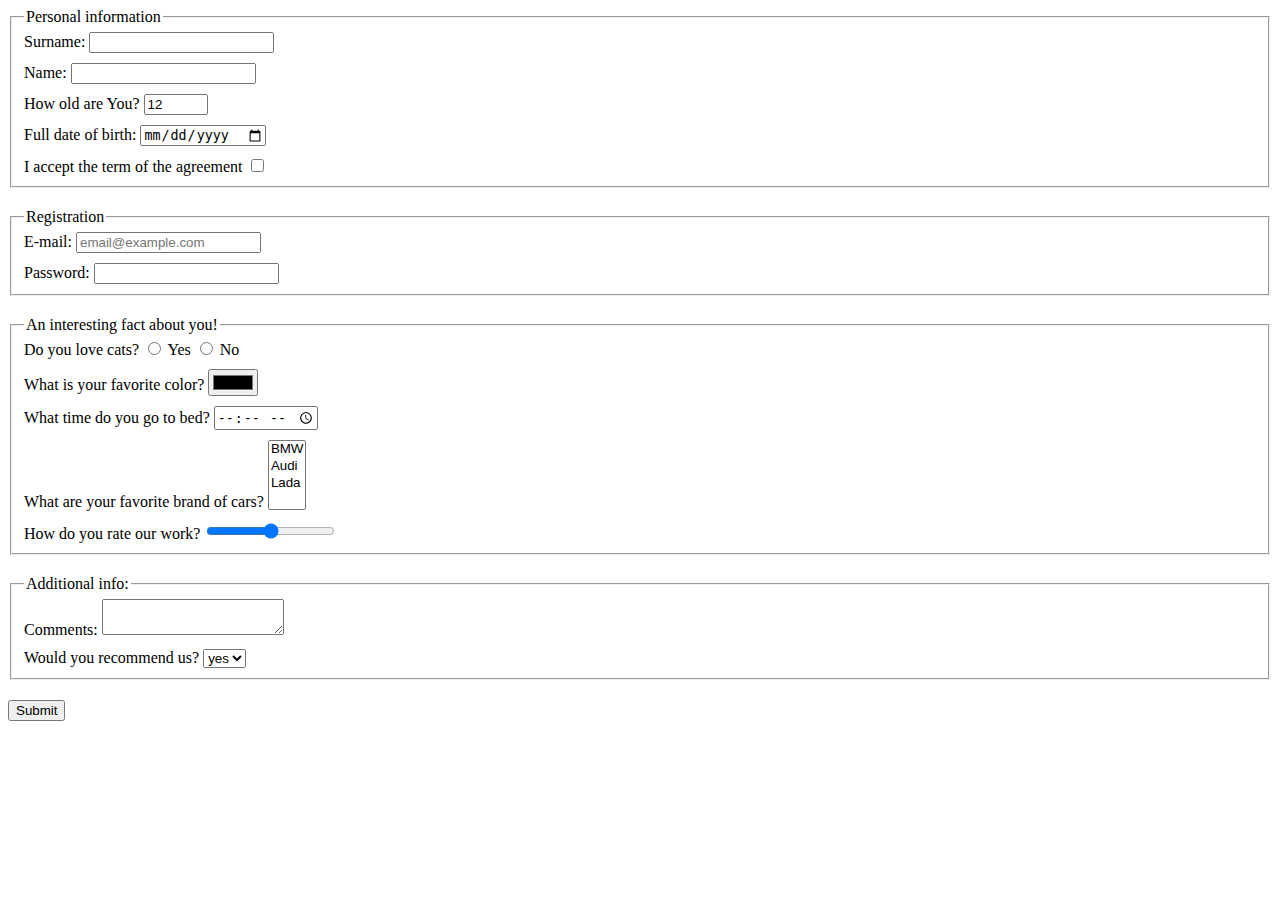
<file: index.html>
<!doctype html><html lang="en"><head><meta charset="UTF-8"><meta name="viewport" content="width=device-width, user-scalable=no, initial-scale=1.0, maximum-scale=1.0, minimum-scale=1.0"><meta http-equiv="X-UA-Compatible" content="ie=edge"><title>HTML Form</title><link rel="stylesheet" href="style.e7f8a5d3.css"></head><body> <script type="text/javascript" src="main.e97352c4.js"></script> <form action="https://mate-academy-form-lesson.herokuapp.com/create-application" method="post"> <fieldset class="fieldset"> <legend>Personal information</legend> <label class="form-field"> Surname: <input type="text" name="surname" class="field" required autocomplete="off"> </label> <label class="form-field"> Name: <input type="text" name="name" class="field" required autocomplete="off"> </label> <label class="form-field"> How old are You? <input type="number" name="age" value="12" min="1" max="100" class="field" required> </label> <label class="form-field"> Full date of birth: <input type="date" name="birth date" class="field" required> </label> <label class="form-field"> I accept the term of the agreement <input type="checkbox" name="terms" class="field" required> </label> </fieldset> <fieldset class="fieldset"> <legend>Registration</legend> <label class="form-field"> E-mail: <input type="email" name="e-mail" class="field" placeholder="email@example.com" required> </label> <label class="form-field"> Password: <input type="password" name="password" class="field" required minlength="5" maxlength="32"> </label> </fieldset> <fieldset class="fieldset"> <legend>An interesting fact about you!</legend> <label class="form-field"> Do you love cats? <label> <input type="radio" name="cats" value="y" class="field"> Yes </label> <label> <input type="radio" name="cats" value="n" class="field"> No </label> </label> <label class="form-field"> What is your favorite color? <input name="color" type="color" value="#000000" class="field"> </label> <label class="form-field"> What time do you go to bed? <input name="bed-time" type="time" class="field"> </label> <label class="form-field"> What are your favorite brand of cars? <select name="cars" class="field" multiple> <option value="bmw">BMW</option> <option value="audi">Audi</option> <option value="lada">Lada</option> </select> </label> <label class="form-field"> How do you rate our work? <input name="rating" type="range" class="field" required> </label> </fieldset> <fieldset class="fieldset"> <legend>Additional info:</legend> <label class="form-field"> Comments: <textarea name="comments" type="text" class="field" autocomplete="off"></textarea> </label> <label class="form-field"> Would you recommend us? <select name="recomendation" class="field"> <option value="yes">yes</option> <option value="no">no</option> </select> </label> </fieldset> <button type="submit">Submit</button> </form> </body></html>
</file>
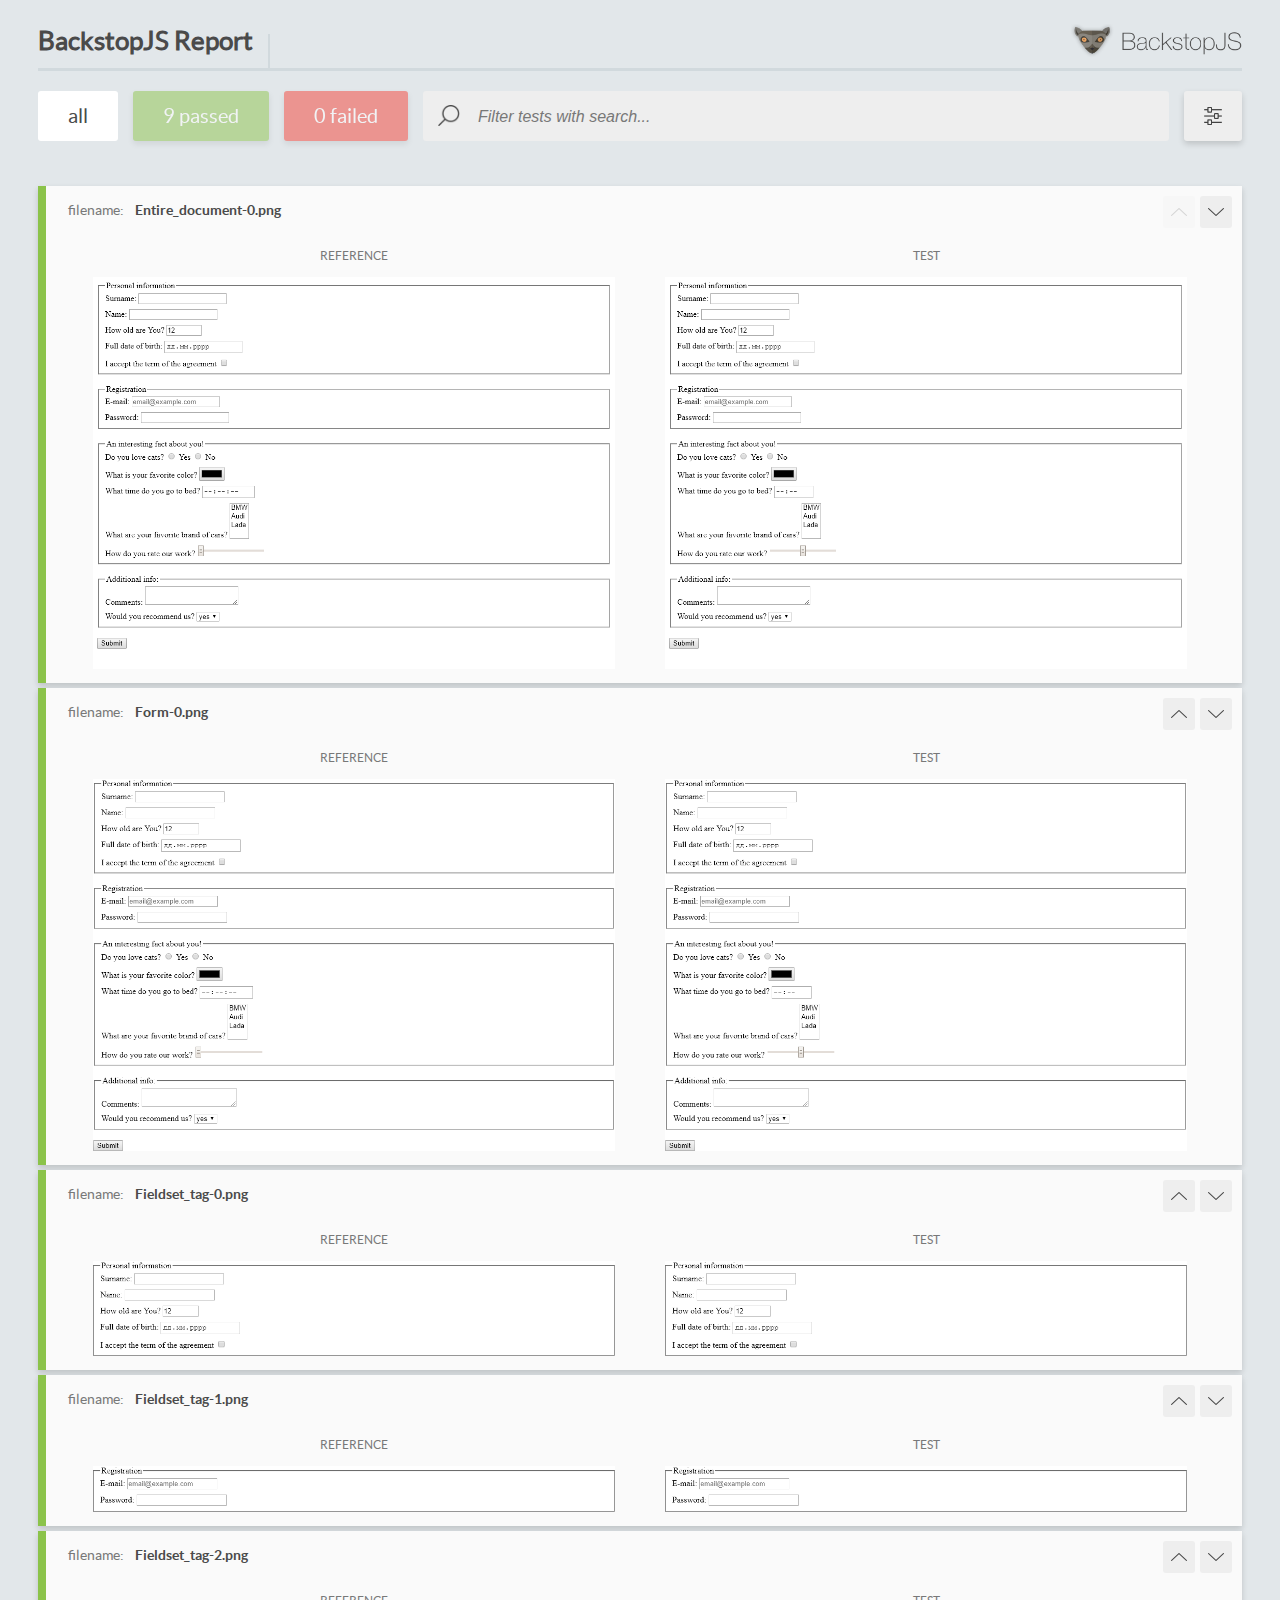
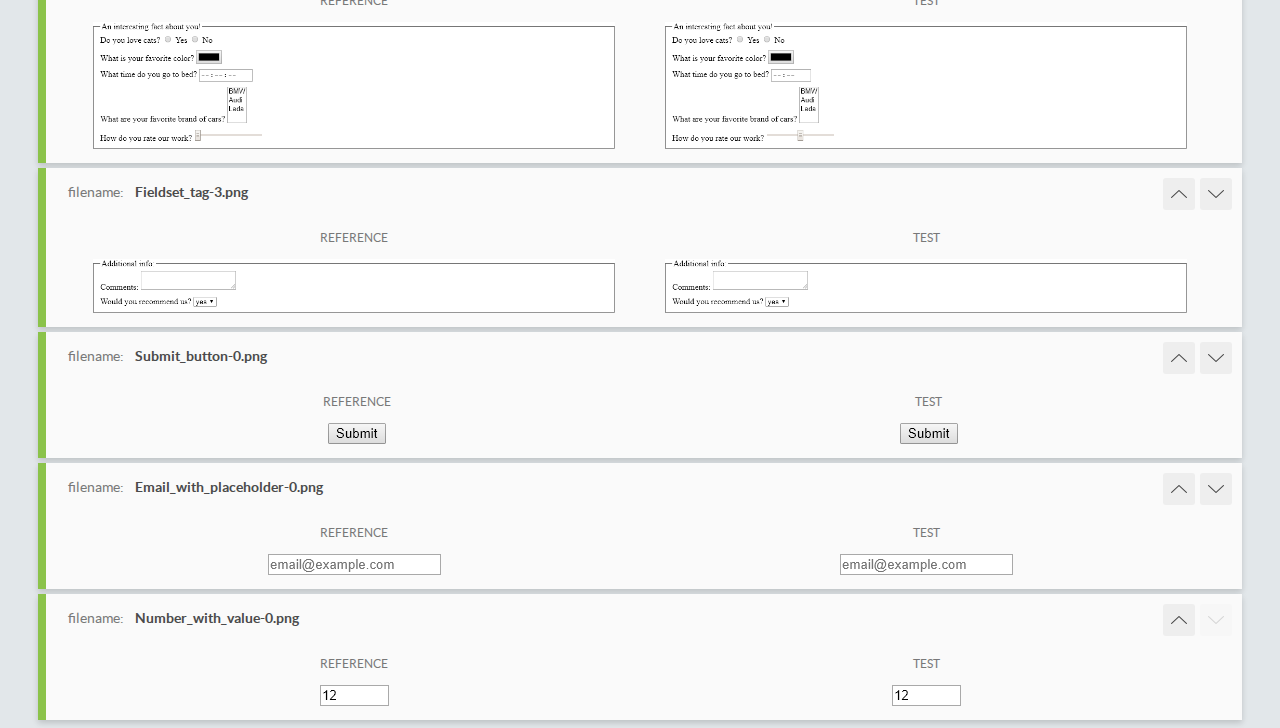
<file: report/html_report/index.html>
<!DOCTYPE html>
<html>
  <head>
    <meta charset="utf-8">
    <title>BackstopJS Report</title>

    <style>
      @font-face {
          font-family: 'latoregular';
          src: url('./assets/fonts/lato-regular-webfont.woff2') format('woff2'),
              url('./assets/fonts/lato-regular-webfont.woff') format('woff');
          font-weight: 400;
          font-style: normal;
      }
      @font-face {
          font-family: 'latobold';
          src: url('./assets/fonts/lato-bold-webfont.woff2') format('woff2'),
              url('./assets/fonts/lato-bold-webfont.woff') format('woff');
          font-weight: 700;
          font-style: normal;
      }

      .ReactModal__Body--open {
          overflow: hidden;
      }
      .ReactModal__Body--open .header {
        display: none;
      }

    </style>
  </head>
  <body style="background-color: #E2E7EA">
    <div id="root">

    </div>
    <script type="text/javascript">
      function report (report) { // eslint-disable-line no-unused-vars
        window.tests = report;
      }
    </script>
    <script type="text/javascript" src="config.js"></script>
    <script type="text/javascript" src="index_bundle.js"></script>
  </body>
</html>
</file>
<file: style.e7f8a5d3.css>
.form-field{display:block;margin-bottom:10px}.fieldset{margin-bottom:20px}.fieldset>.form-field:last-of-type{margin-bottom:0}
/*# sourceMappingURL=style.e7f8a5d3.css.map */
</file>
